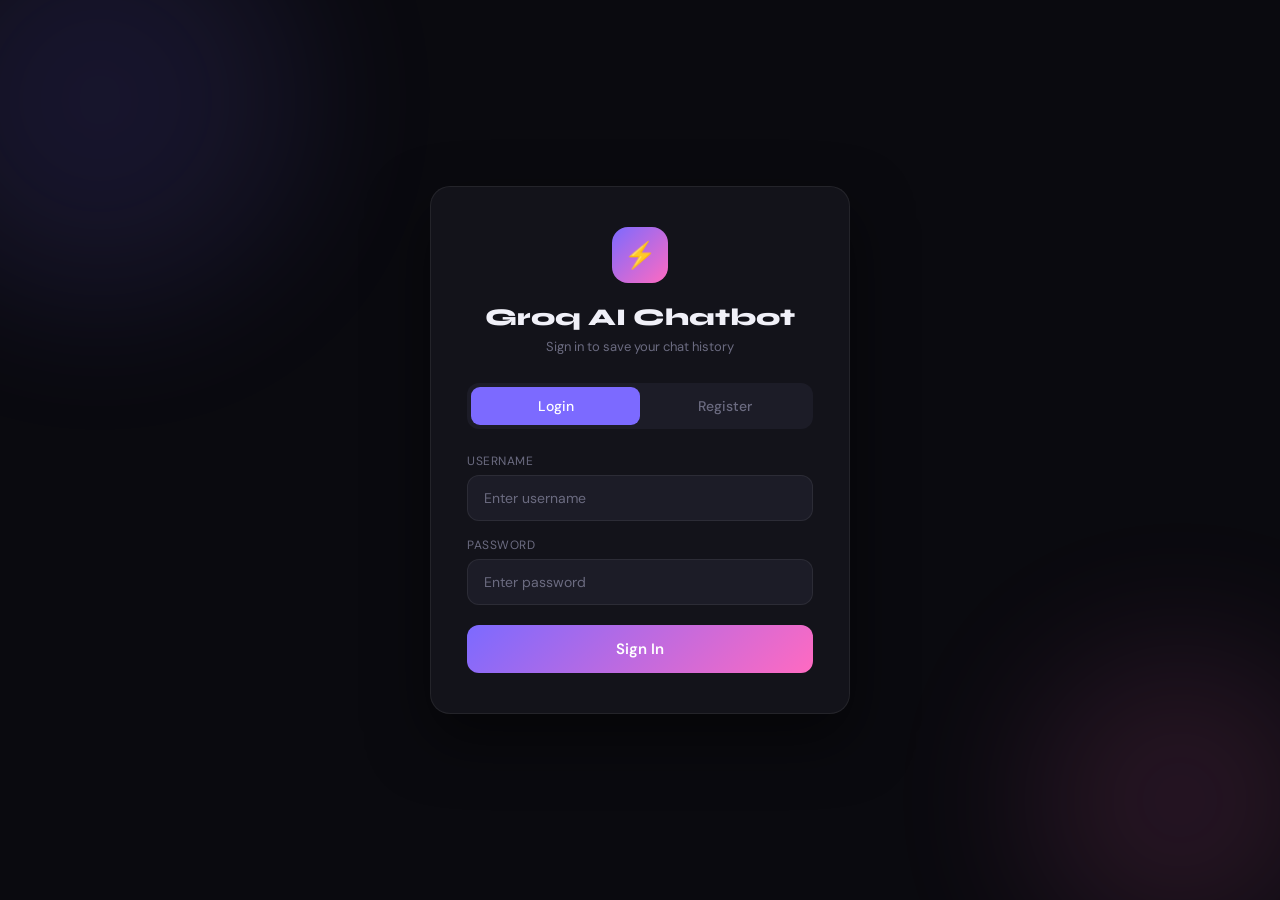
<file: templates/login.html>
<!DOCTYPE html>
<html lang="en">
<head>
  <meta charset="UTF-8"/>
  <meta name="viewport" content="width=device-width, initial-scale=1.0"/>
  <title>Groq AI — Login</title>
  <link href="https://fonts.googleapis.com/css2?family=Syne:wght@400;600;700;800&family=DM+Sans:wght@300;400;500&display=swap" rel="stylesheet"/>
  <style>
    *, *::before, *::after { box-sizing: border-box; margin: 0; padding: 0; }
    :root {
      --bg: #0a0a0f; --surface: #13131a; --surface2: #1c1c27;
      --border: rgba(255,255,255,0.07); --accent: #7c6aff; --accent2: #ff6ac1;
      --text: #f0f0f8; --muted: #6b6b80; --radius: 20px;
    }
    body {
      background: var(--bg); font-family: 'DM Sans', sans-serif;
      min-height: 100vh; display: flex; align-items: center;
      justify-content: center; overflow: hidden; color: var(--text);
    }
    .bg-orbs { position: fixed; inset: 0; pointer-events: none; z-index: 0; }
    .orb { position: absolute; border-radius: 50%; filter: blur(80px); opacity: 0.12; animation: float 8s ease-in-out infinite; }
    .orb1 { width: 400px; height: 400px; background: #7c6aff; top: -100px; left: -100px; }
    .orb2 { width: 300px; height: 300px; background: #ff6ac1; bottom: -50px; right: -50px; animation-delay: 3s; }
    @keyframes float { 0%,100%{transform:translateY(0)} 50%{transform:translateY(-20px)} }

    .card {
      position: relative; z-index: 1; width: 100%; max-width: 420px;
      background: var(--surface); border: 1px solid var(--border);
      border-radius: var(--radius); padding: 40px 36px;
      box-shadow: 0 25px 60px rgba(0,0,0,0.5);
      animation: slideUp 0.5s cubic-bezier(0.16,1,0.3,1);
    }
    @keyframes slideUp { from{opacity:0;transform:translateY(20px)} to{opacity:1;transform:translateY(0)} }

    .logo {
      width: 56px; height: 56px; background: linear-gradient(135deg, #7c6aff, #ff6ac1);
      border-radius: 16px; display: flex; align-items: center; justify-content: center;
      font-size: 26px; margin: 0 auto 20px;
    }
    h1 { font-family: 'Syne', sans-serif; font-size: 24px; font-weight: 800; text-align: center; margin-bottom: 6px; }
    .subtitle { text-align: center; color: var(--muted); font-size: 13px; margin-bottom: 28px; }

    .tabs { display: flex; background: var(--surface2); border-radius: 12px; padding: 4px; margin-bottom: 24px; }
    .tab {
      flex: 1; padding: 10px; text-align: center; border-radius: 9px;
      font-size: 14px; font-weight: 500; cursor: pointer; transition: all 0.2s;
      color: var(--muted); border: none; background: none; font-family: 'DM Sans', sans-serif;
    }
    .tab.active { background: var(--accent); color: #fff; }

    .form { display: none; }
    .form.active { display: block; }

    label { font-size: 12px; color: var(--muted); display: block; margin-bottom: 6px; letter-spacing: 0.5px; text-transform: uppercase; }
    input {
      width: 100%; background: var(--surface2); border: 1px solid var(--border);
      border-radius: 12px; padding: 13px 16px; color: var(--text);
      font-family: 'DM Sans', sans-serif; font-size: 14px; outline: none;
      transition: border-color 0.2s; margin-bottom: 16px;
    }
    input:focus { border-color: rgba(124,106,255,0.5); box-shadow: 0 0 0 3px rgba(124,106,255,0.1); }
    input::placeholder { color: var(--muted); }

    .btn {
      width: 100%; padding: 14px; background: linear-gradient(135deg, #7c6aff, #ff6ac1);
      border: none; border-radius: 12px; color: #fff; font-size: 15px;
      font-weight: 600; font-family: 'DM Sans', sans-serif; cursor: pointer;
      transition: opacity 0.2s, transform 0.15s; margin-top: 4px;
    }
    .btn:hover { opacity: 0.9; transform: translateY(-1px); }
    .btn:active { transform: translateY(0); }

    .error {
      background: rgba(255,80,80,0.1); border: 1px solid rgba(255,80,80,0.3);
      color: #ff6b6b; border-radius: 10px; padding: 10px 14px;
      font-size: 13px; margin-bottom: 14px; display: none;
    }
    .error.show { display: block; }
  </style>
</head>
<body>
  <div class="bg-orbs">
    <div class="orb orb1"></div>
    <div class="orb orb2"></div>
  </div>

  <div class="card">
    <div class="logo">⚡</div>
    <h1>Groq AI Chatbot</h1>
    <p class="subtitle">Sign in to save your chat history</p>

    <div class="tabs">
      <button class="tab active" onclick="switchTab('login')">Login</button>
      <button class="tab" onclick="switchTab('register')">Register</button>
    </div>

    <!-- Login Form -->
    <div class="form active" id="loginForm">
      <div class="error" id="loginError"></div>
      <label>Username</label>
      <input type="text" id="loginUser" placeholder="Enter username"/>
      <label>Password</label>
      <input type="password" id="loginPass" placeholder="Enter password" onkeydown="if(event.key==='Enter') doLogin()"/>
      <button class="btn" onclick="doLogin()">Sign In</button>
    </div>

    <!-- Register Form -->
    <div class="form" id="registerForm">
      <div class="error" id="registerError"></div>
      <label>Username</label>
      <input type="text" id="regUser" placeholder="Choose a username"/>
      <label>Password</label>
      <input type="password" id="regPass" placeholder="Choose a password" onkeydown="if(event.key==='Enter') doRegister()"/>
      <button class="btn" onclick="doRegister()">Create Account</button>
    </div>
  </div>

  <script>
    function switchTab(tab) {
      document.querySelectorAll('.tab').forEach(t => t.classList.remove('active'));
      document.querySelectorAll('.form').forEach(f => f.classList.remove('active'));
      event.target.classList.add('active');
      document.getElementById(tab + 'Form').classList.add('active');
    }

    async function doLogin() {
      const username = document.getElementById('loginUser').value.trim();
      const password = document.getElementById('loginPass').value.trim();
      const err = document.getElementById('loginError');
      if (!username || !password) { showError(err, 'Please fill in all fields'); return; }
      const res = await fetch('/login', {
        method: 'POST', headers: {'Content-Type': 'application/json'},
        body: JSON.stringify({username, password})
      });
      const data = await res.json();
      if (data.success) { window.location.href = '/'; }
      else { showError(err, data.error); }
    }

    async function doRegister() {
      const username = document.getElementById('regUser').value.trim();
      const password = document.getElementById('regPass').value.trim();
      const err = document.getElementById('registerError');
      if (!username || !password) { showError(err, 'Please fill in all fields'); return; }
      if (password.length < 4) { showError(err, 'Password must be at least 4 characters'); return; }
      const res = await fetch('/register', {
        method: 'POST', headers: {'Content-Type': 'application/json'},
        body: JSON.stringify({username, password})
      });
      const data = await res.json();
      if (data.success) { window.location.href = '/'; }
      else { showError(err, data.error); }
    }

    function showError(el, msg) {
      el.textContent = msg;
      el.classList.add('show');
      setTimeout(() => el.classList.remove('show'), 3000);
    }
  </script>
</body>
</html>
</file>
